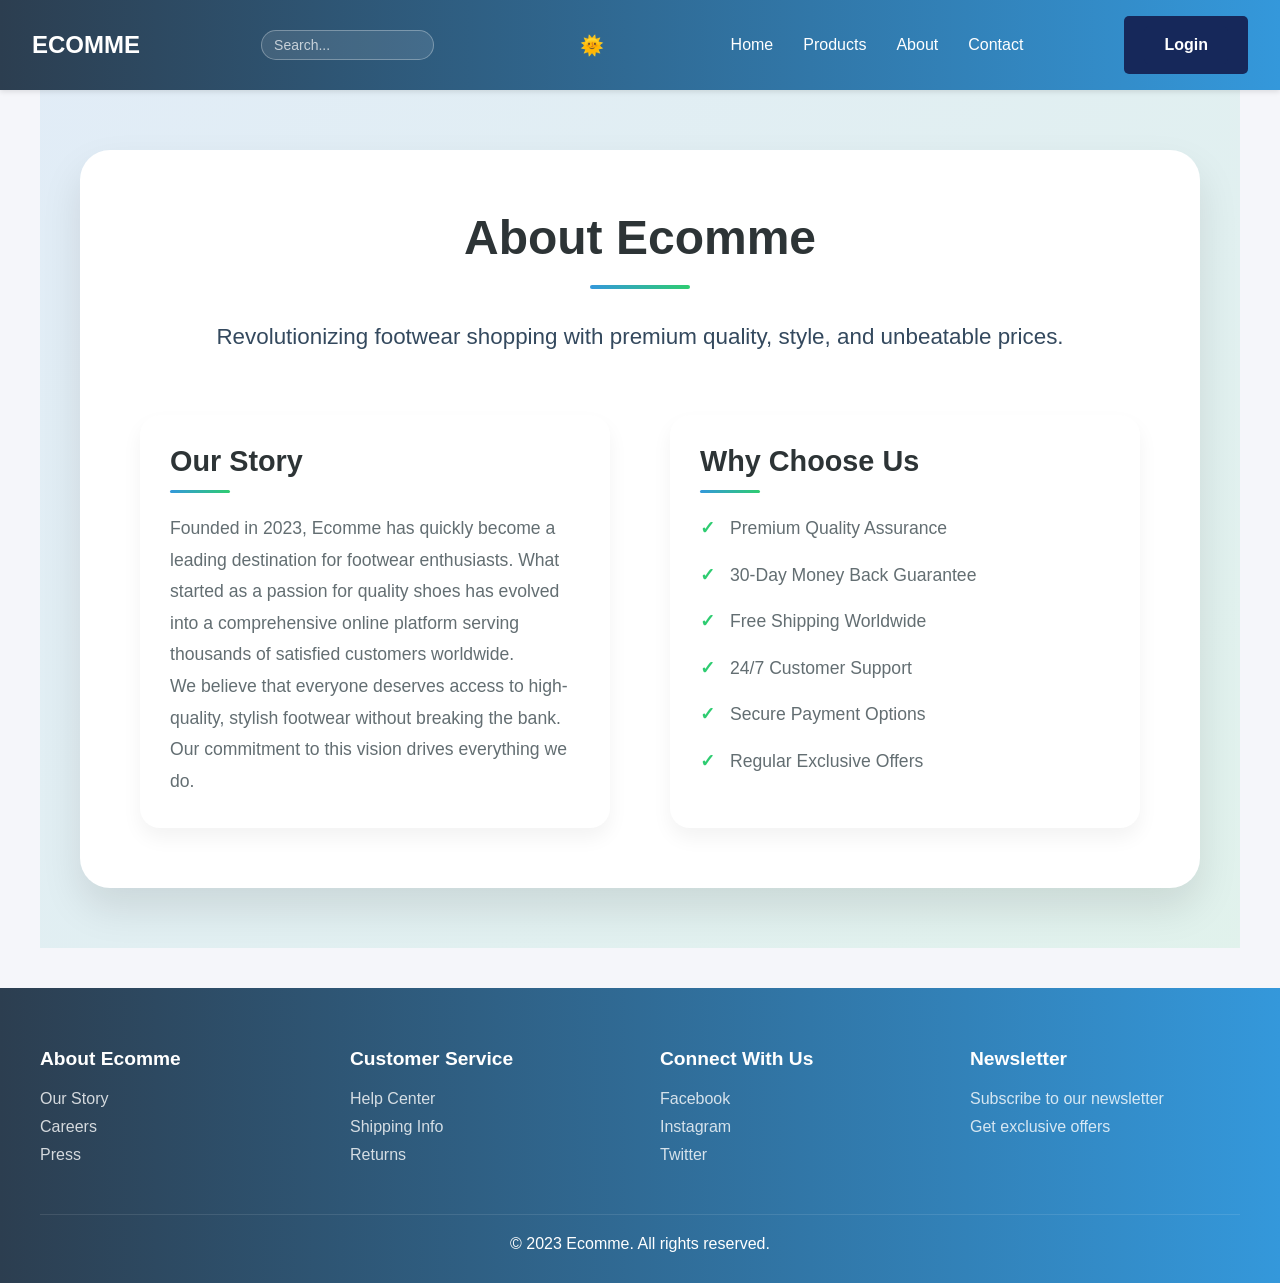
<file: about.html>
<!DOCTYPE html>
<html lang="en">
<head>
    <meta charset="UTF-8">
    <meta name="viewport" content="width=device-width, initial-scale=1.0">
    <title>About Us - Ecomme</title>
    <link rel="stylesheet" href="./style.css">
    <link rel="stylesheet" href="./components/header-footer.css">
</head>
<body>
    
    <div id="header"></div>

    <div class="about-page">
        <div class="about-content">
            <h1>About Ecomme</h1>
            <p class="mission">Revolutionizing footwear shopping with premium quality, style, and unbeatable prices.</p>
            <div class="about-sections">
                <div class="about-section">
                    <h2>Our Story</h2>
                    <p>Founded in 2023, Ecomme has quickly become a leading destination for footwear enthusiasts. What started as a passion for quality shoes has evolved into a comprehensive online platform serving thousands of satisfied customers worldwide.</p>
                    <p>We believe that everyone deserves access to high-quality, stylish footwear without breaking the bank. Our commitment to this vision drives everything we do.</p>
                </div>
                <div class="about-section">
                    <h2>Why Choose Us</h2>
                    <ul>
                        <li>Premium Quality Assurance</li>
                        <li>30-Day Money Back Guarantee</li>
                        <li>Free Shipping Worldwide</li>
                        <li>24/7 Customer Support</li>
                        <li>Secure Payment Options</li>
                        <li>Regular Exclusive Offers</li>
                    </ul>
                </div>
            </div>
        </div>
    </div>

    <div id="footer"></div>

    <script src="./components/header.js"></script>
    <script src="./js/cart.js"></script>
    <script>
        document.addEventListener('DOMContentLoaded', () => {
            if (window.CartManager) {
                CartManager.initialize();
            }
        });
    </script>
</body>
</html>
</file>
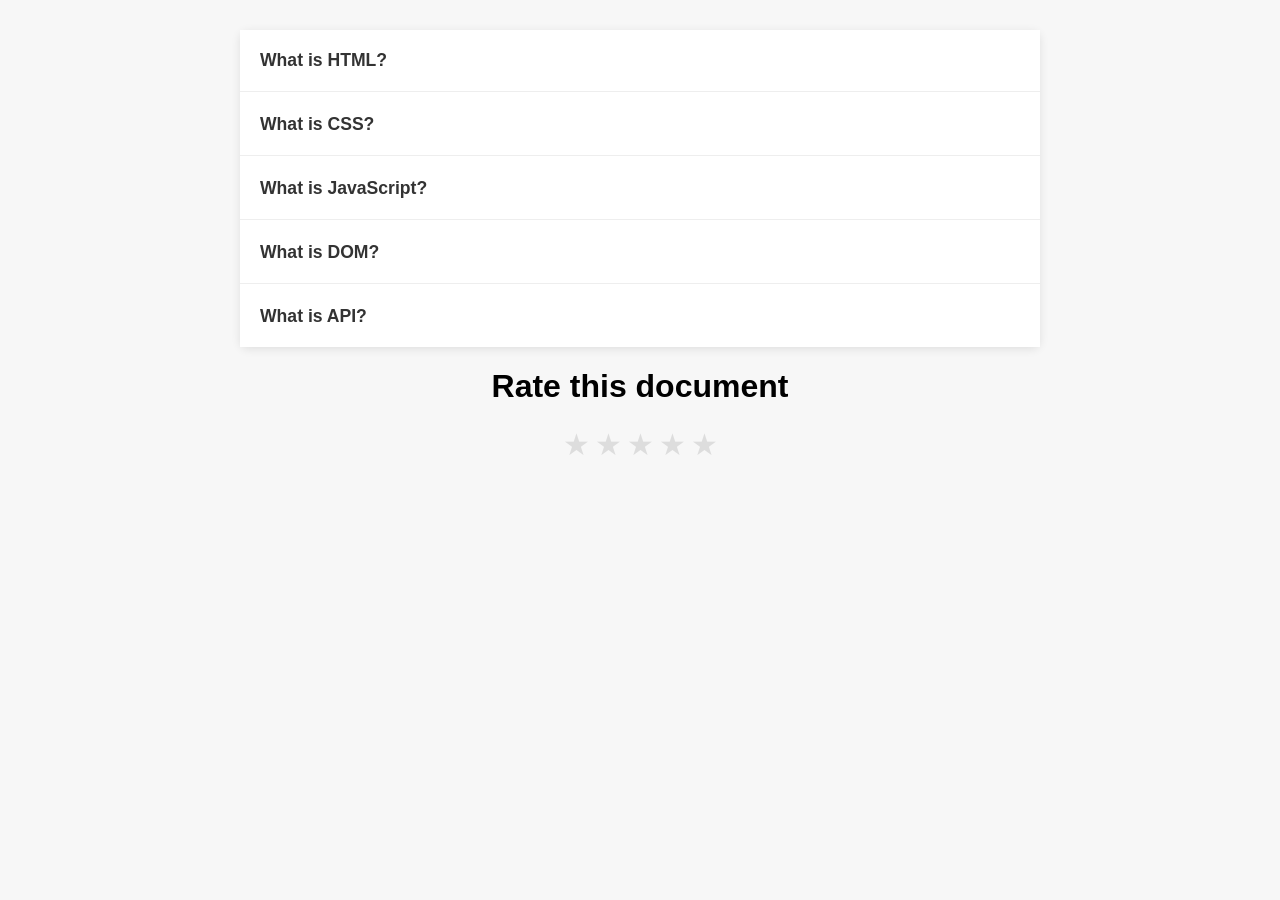
<file: accordian.html>
<!DOCTYPE html>
<html lang="en">
<head>
    <meta charset="UTF-8">
    <meta name="viewport" content="width=device-width, initial-scale=1.0">
    <title>Accordian</title>
    <style>
        body {
            font-family: 'Segoe UI', Tahoma, Geneva, Verdana, sans-serif;
            max-width: 800px;
            margin: 30px auto;
            padding: 0 20px;
            background-color: #f7f7f7;
        }

        ul {
            list-style: none;
            padding: 0;
            box-shadow: 0 2px 10px rgba(0, 0, 0, 0.1);
            border-radius: 8px;
            background: white;
        }

        li {
            margin-bottom: 2px;
            border-bottom: 1px solid #eee;
            transition: all 0.3s ease;
        }

        li:last-child {
            border-bottom: none;
        }

        h2 {
            margin: 0;
            padding: 20px;
            background-color: white;
            cursor: pointer;
            transition: all 0.3s ease;
            font-size: 1.1rem;
            color: #333;
            display: flex;
            align-items: center;
        }

        h2:hover {
            background-color: #f0f0f0;
            color: #2196F3;
        }

        /* h2::before {
            content: '+';
            margin-right: 10px;
            font-size: 1.2em;
            color: #2196F3;
        } */

        li:has(p[style*="inline"]) h2::before {
            content: '−';
        }

        p {
            display: none;
            padding: 20px;
            margin: 0;
            background-color: #f8f9fa;
            color: #555;
            line-height: 1.6;
            border-top: 1px solid #eee;
            transition: all 0.3s ease;
        }

        .rating {
            margin: 20px 0;
            text-align: center;
        }

        .stars {
            display: inline-flex;
            flex-direction: row-reverse;
            gap: 5px;
        }

        .star {
            font-size: 30px;
            cursor: pointer;
            color: #ddd;
        }

        .star:hover,
        .star:hover ~ .star {
            color: #ffd700;
        }

        .star.active {
            color: #ffd700;
        }
    </style>
</head>
<body>
    <div>
        <ul>
            <li class="item item1">
                <h2>What is HTML?</h2>
                <p>HTML (HyperText Markup Language) is the standard markup language for creating web pages. It describes the structure of web pages using markup, defining elements like headings, paragraphs, images, links, and other content that makes up a webpage's structure.</p>
            </li>
            <li class="item item2">
                <h2>What is CSS?</h2>
                <p>CSS (Cascading Style Sheets) is a style sheet language used for describing the presentation of a document written in HTML. It handles the visual layout, colors, fonts, spacing, and overall appearance of web pages, making them visually appealing and responsive.</p>
            </li>
            <li class="item item3">
                <h2>What is JavaScript?</h2>
                <p>JavaScript is a high-level, interpreted programming language that enables interactive web pages. It allows you to implement complex features on web pages like dynamic content updates, interactive maps, animated graphics, and much more. It's a core technology of the World Wide Web.</p>
            </li>
            <li class="item item4">
                <h2>What is DOM?</h2>
                <p>The DOM (Document Object Model) is a programming interface for HTML documents. It represents the page as a tree-like hierarchy of objects that can be modified with JavaScript. It allows programs to change the document structure, style, and content dynamically.</p>
            </li>
            <li class="item item5">
                <h2>What is API?</h2>
                <p>API (Application Programming Interface) is a set of rules and protocols that allows different software applications to communicate with each other. In web development, APIs enable the integration of various services, data exchange between client and server, and access to external functionality.


                </p>
            </li> 
        </ul>
    </div>

    <div class="rating">
        <h1>Rate this document</h1>
        <div class="stars">
            <span class="star" data-rating="5">★</span>
            <span class="star" data-rating="4">★</span>
            <span class="star" data-rating="3">★</span>
            <span class="star" data-rating="2">★</span>
            <span class="star" data-rating="1">★</span>
        </div>
    </div>

    <script>
        const listItems = document.querySelectorAll('li');
        let activeClass;
        
        listItems.forEach(item => {
            item.addEventListener('click', function() {
                let pactive;
                if (activeClass !== undefined) {
                    pactive = document.getElementsByClassName(activeClass)[0].getElementsByTagName('p')[0];
                    pactive.style.display = 'none';
                }
                
                activeClass = this.className.split(' ')[1];
                const pTag = document.getElementsByClassName(activeClass)[0].getElementsByTagName('p')[0];
                const hTag = document.getElementsByClassName(activeClass)[0].getElementsByTagName('h2')[0];

    
                if (pactive !== pTag) {
                    pTag.style.display = 'block';    
                }else{
                    activeClass = undefined
                }
            });
        });

        // Add star rating functionality
        const stars = document.querySelectorAll('.star');
        
        // Load saved rating on page load
        const savedRating = localStorage.getItem('documentRating');
        if (savedRating) {
            stars.forEach(s => {
                if (s.getAttribute('data-rating') <= savedRating) {
                    s.classList.add('active');
                }
            });
        }

        stars.forEach(star => {
            star.addEventListener('click', function() {
                const rating = this.getAttribute('data-rating');
                // Save to localStorage
                localStorage.setItem('documentRating', rating);
                
                stars.forEach(s => {
                    s.classList.remove('active');
                    if (s.getAttribute('data-rating') <= rating) {
                        s.classList.add('active');
                    }
                });
            });
        });
    </script>
</body>
</html>
</file>
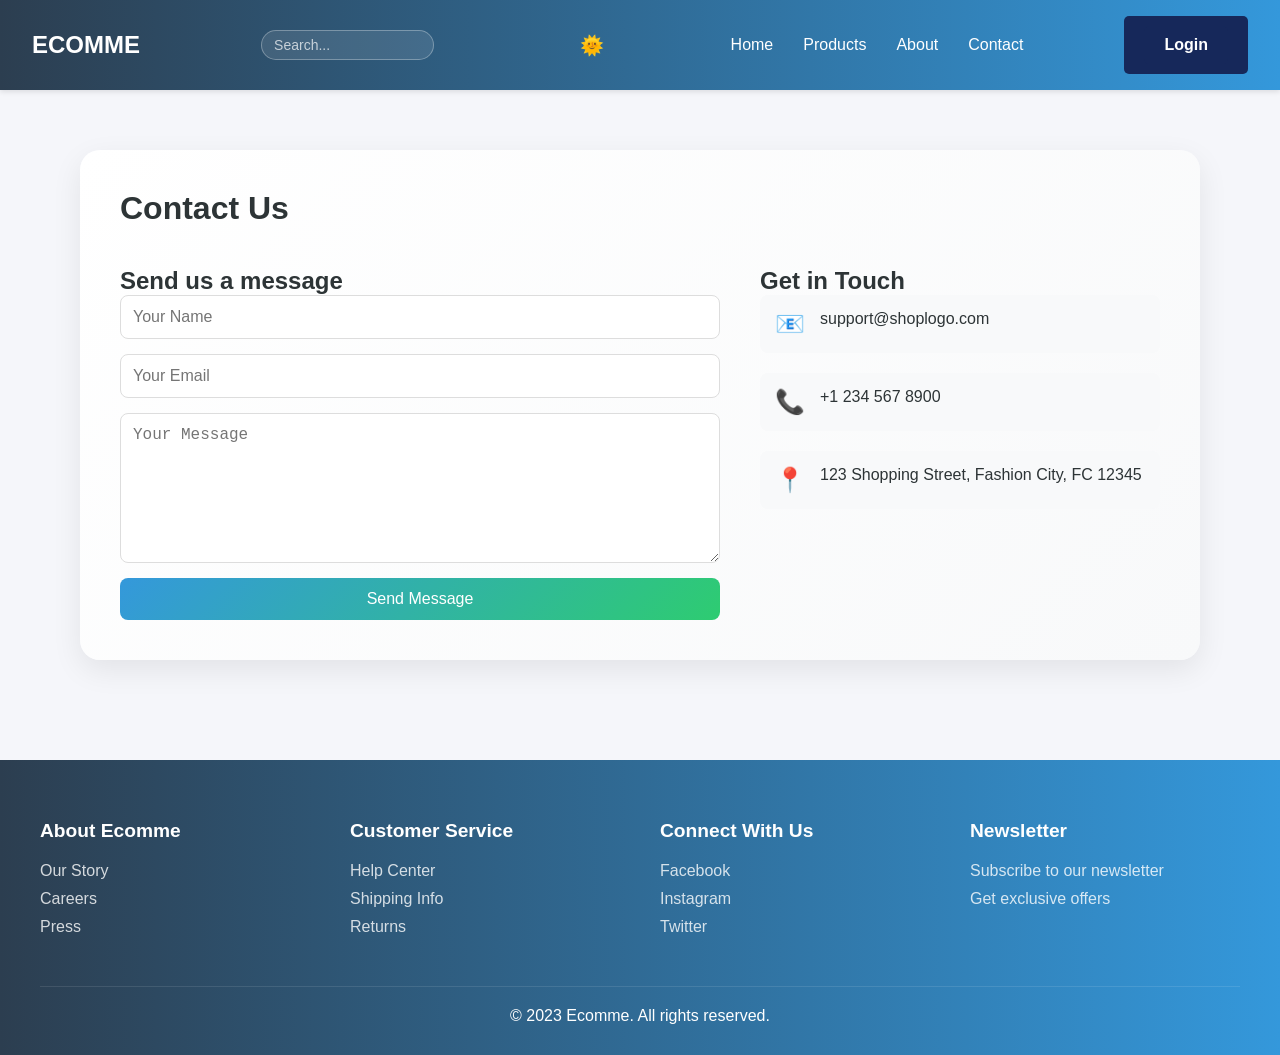
<file: contact.html>
<!DOCTYPE html>
<html lang="en">
<head>
    <meta charset="UTF-8">
    <meta name="viewport" content="width=device-width, initial-scale=1.0">
    <title>Contact Us - Ecomme</title>
    <link rel="stylesheet" href="./style.css">
    <link rel="stylesheet" href="./components/header-footer.css">
</head>
<body>

    <div id="header"></div>

    <div class="contact-page">
        <div class="contact-content">
            <h1>Contact Us</h1>
            <div class="contact-sections">
                <div class="contact-form">
                    <h2>Send us a message</h2>
                    <form id="contactForm">
                        <input type="text" placeholder="Your Name" required>
                        <input type="email" placeholder="Your Email" required>
                        <textarea placeholder="Your Message" required></textarea>
                        <button type="submit">Send Message</button>
                    </form>
                </div>
                <div class="contact-info">
                    <h2>Get in Touch</h2>
                    <div class="info-item">
                        <span>📧</span>
                        <p>support@shoplogo.com</p>
                    </div>
                    <div class="info-item">
                        <span>📞</span>
                        <p>+1 234 567 8900</p>
                    </div>
                    <div class="info-item">
                        <span>📍</span>
                        <p>123 Shopping Street, Fashion City, FC 12345</p>
                    </div>
                </div>
            </div>
        </div>
    </div>

    <div id="footer"></div>

    <script src="./js/cart.js"></script>
    <script src="./contact.js"></script>
    <script src="./components/header.js"></script>

</body>
</html>
</file>
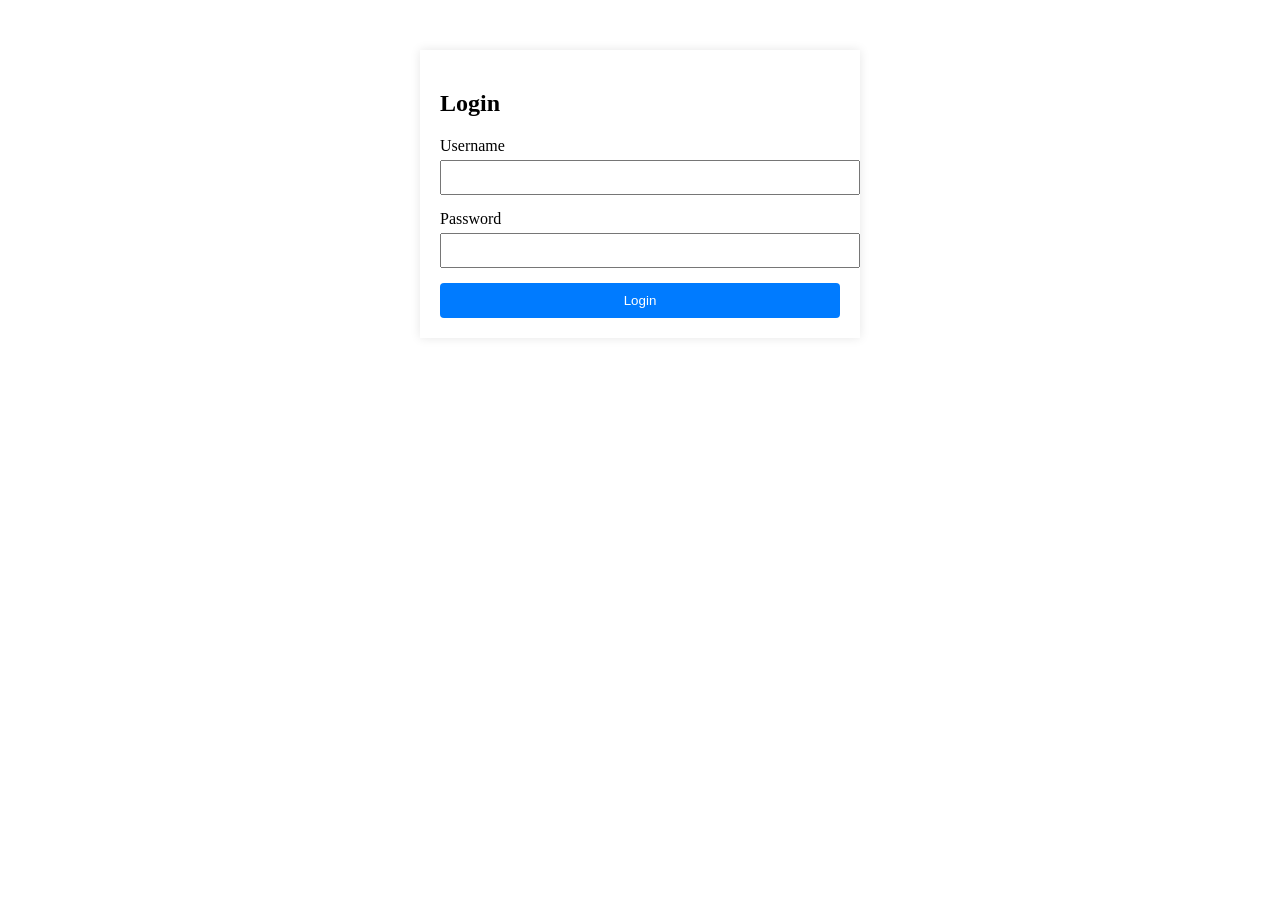
<file: login.html>
<!DOCTYPE html>
<html lang="en">
<head>
    <meta charset="UTF-8">
    <title>Login - ECOMME</title>
    <style>
        .login-form {
            max-width: 400px;
            margin: 50px auto;
            padding: 20px;
            box-shadow: 0 0 10px rgba(0,0,0,0.1);
        }
        .form-group {
            margin-bottom: 15px;
        }
        input {
            width: 100%;
            padding: 8px;
            margin-top: 5px;
        }
        button {
            width: 100%;
            padding: 10px;
            background-color: #007bff;
            color: white;
            border: none;
            border-radius: 4px;
            cursor: pointer;
        }
    </style>
</head>
<body>
    <div class="login-form">
        <h2>Login</h2>
        <form id="loginForm">
            <div class="form-group">
                <label for="username">Username</label>
                <input type="text" id="username" required>
            </div>
            <div class="form-group">
                <label for="password">Password</label>
                <input type="password" id="password" required>
            </div>
            <button type="submit">Login</button>
        </form>
    </div>
    <script src="./js/auth.js"></script>
    <script>
        document.getElementById('loginForm').addEventListener('submit', async (e) => {
            e.preventDefault();
            const username = document.getElementById('username').value;
            const password = document.getElementById('password').value;
            
            const success = await login(username, password);
            if (success) {
                window.location.href = './';
            } else {
                alert('Login failed. Please check your credentials.');
            }
        });
    </script>
</body>
</html>
</file>
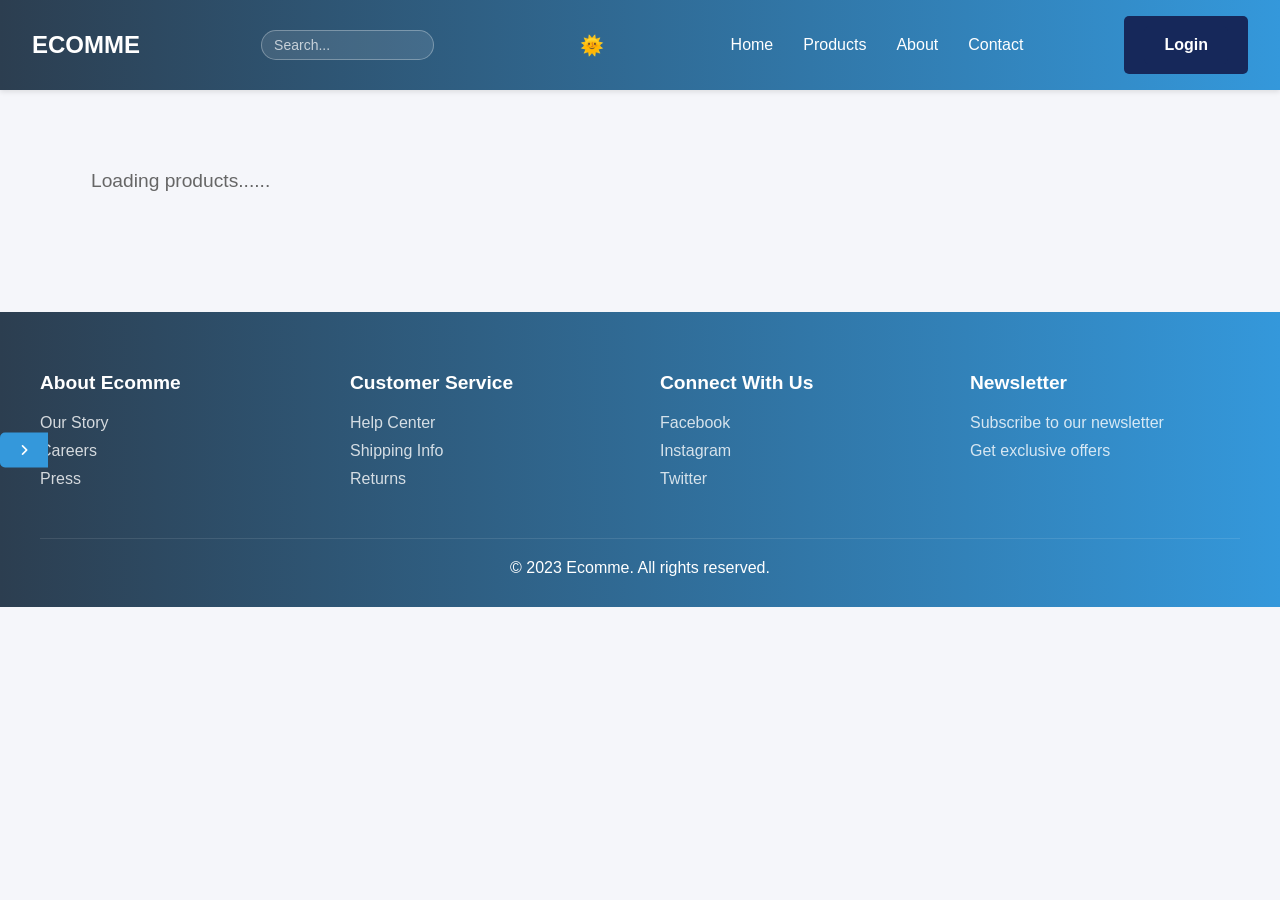
<file: products.html>
<!DOCTYPE html>
<html lang="en">
<head>
    <meta charset="UTF-8">
    <meta name="viewport" content="width=device-width, initial-scale=1.0">
    <title>Products</title>
    <link rel="stylesheet" href="./style.css">
    <link rel="stylesheet" href="./components/header-footer.css">
    <link rel="stylesheet" href="./product-page.css">
    <link rel="stylesheet" href="https://cdnjs.cloudflare.com/ajax/libs/font-awesome/6.5.1/css/all.min.css" integrity="sha512-DTOQO9RWCH3ppGqcWaEA1BIZOC6xxalwEsw9c2QQeAIftl+Vegovlnee1c9QX4TctnWMn13TZye+giMm8e2LwA==" crossorigin="anonymous" referrerpolicy="no-referrer" />
</head>
<body>
        <div id="header"></div>

    <div class="products-page">
            <button id="filterToggle" class="filter-toggle">
                <span><i class="fa-solid fa-angle-right"></i></span>
            </button>
            <div class="filter-sidebar" id="filterSidebar">
                <div class="filter-group">
                    <h3>Filter by Brand</h3>
                    <div class="filter-options" id="brandFilters"></div>
                </div>
                <div class="filter-group">
                    <h3>Price Range</h3>
                    <div class="price-inputs">
                        <input type="number" id="minPrice" placeholder="Min" min="0" max="1000">
                        <input type="number" id="maxPrice" placeholder="Max" min="0" max="1000">
                    </div>
                    <div class="price-slider-container">
                        <div class="price-values">
                          <span id="minPriceValue">$0</span> - <span id="maxPriceValue">$1000</span>
                        </div>
                        <div class="slider">
                          <input type="range" id="minPriceSlider" min="0" max="1000" value="0">
                          <input type="range" id="maxPriceSlider" min="0" max="1000" value="1000">
                        </div>
                      </div>                      
                </div>
                <button id="resetFilters" class="reset-filters">Reset Filters</button>
            </div>
        <div class="products-grid" id="productsContainer">
            <div class="loading">Loading products...</div>
        </div>
    </div>
    


        <div id="footer"></div>


    <script src="./js/cart.js"></script>
    <script src="./js/productData.js"></script>
    <script src="./products.js"></script>
    <script src="./components/header.js"></script>
</body>
</html>
</file>
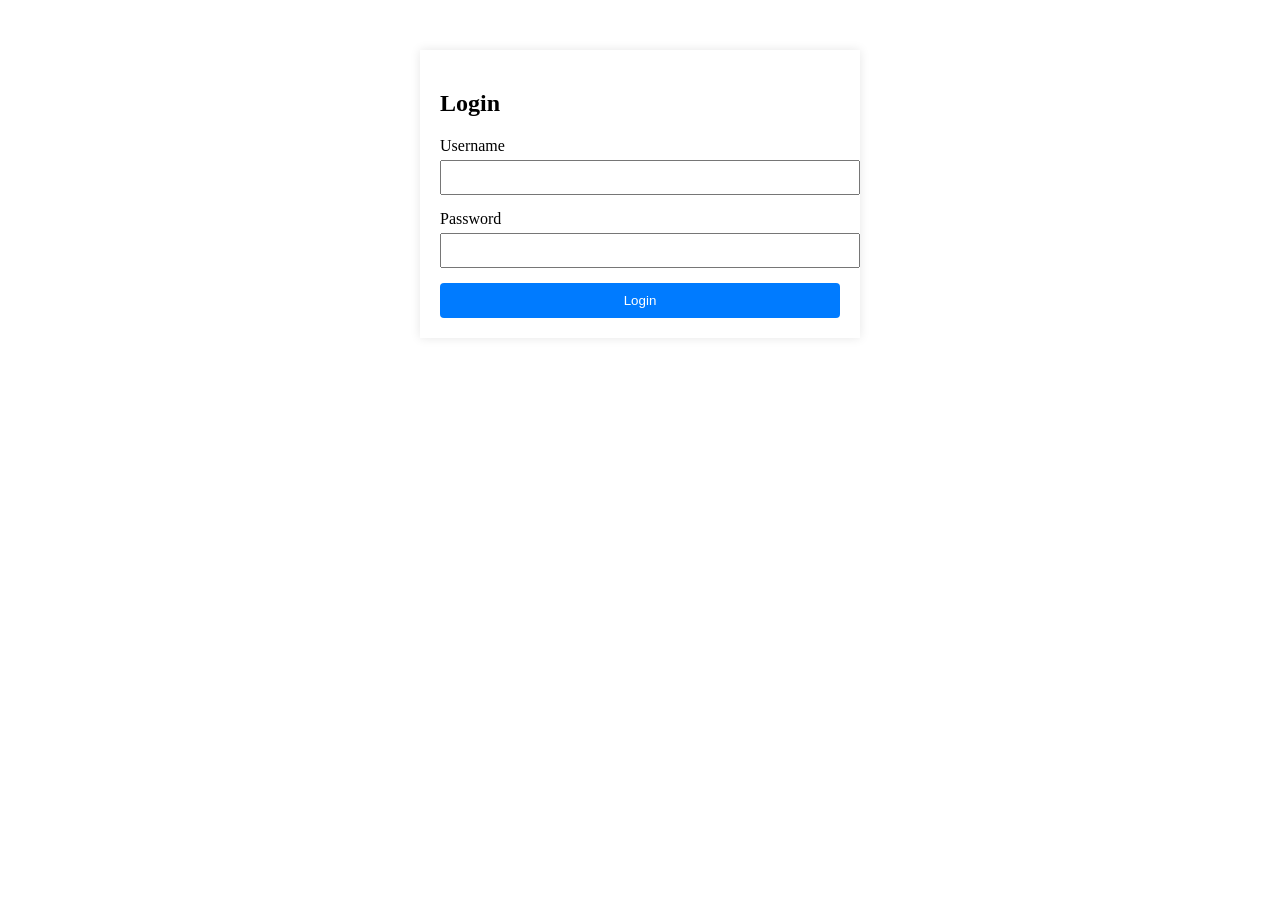
<file: profile.html>
<!DOCTYPE html>
<html lang="en">
<head>
    <meta charset="UTF-8">
    <meta name="viewport" content="width=device-width, initial-scale=1.0">
    <title>My Profile - Ecomme</title>
    <link rel="stylesheet" href="./style.css">
    <link rel="stylesheet" href="./components/header-footer.css">
</head>
<body>
    <div id="header"></div>

    <div class="profile-page">
        <div class="profile-container">
            <div class="profile-header">
                <h1>My Profile</h1>
            </div>
            <div class="profile-content" id="profileContent">
                <div class="loading">Loading profile information...</div>
            </div>
        </div>
    </div>

    <div id="footer"></div>

    <script src="./components/header.js"></script>
    <script src="./js/auth.js"></script>
    <script src="./js/profile.js"></script>
    
</body>
</html>
</file>
<file: style.css>
/* Theme Variables */
:root[data-theme="light"] {
    --bg-primary: #f5f6fa;
    --bg-secondary: #ffffff;
    --text-primary: #2d3436;
    --text-secondary: #636e72;
    --card-shadow: 0 10px 30px rgba(0, 0, 0, 0.08);
    --border-color: #eee;
    --hover-color: rgba(128, 128, 128, 0.1);
    --contact-bg: linear-gradient(135deg, #fff, #f8f9fa);
    --contact-input-bg: #ffffff;
    --contact-input-border: #ddd;
    --order-card-bg: #ffffff;
    --order-item-bg: #f8f9fa;
    --empty-order-bg: #ffffff;
    --order-text: #666;
    --filter-bg: #ffffff;
    --filter-border: #eee;
    --filter-shadow: 0 2px 10px rgba(0,0,0,0.05);
    --filter-hover: #f5f6fa;
    --filter-active: #e3f2fd;
    --filter-checkbox: #3498db;
}

:root[data-theme="dark"] {
    --bg-primary: #1a1a1a;
    --bg-secondary: #2d2d2d;
    --text-primary: #ffffff;
    --text-secondary: #b3b3b3;
    --card-shadow: 0 10px 30px rgba(0, 0, 0, 0.2);
    --border-color: #404040;
    --hover-color: rgba(255, 255, 255, 0.1);
    --contact-bg: linear-gradient(135deg, #2d2d2d, #1a1a1a);
    --contact-input-bg: #2d2d2d;
    --contact-input-border: #404040;
    --order-card-bg: #2d2d2d;
    --order-item-bg: #1a1a1a;
    --empty-order-bg: #2d2d2d;
    --order-text: #b3b3b3;
    --filter-bg: #2d2d2d;
    --filter-border: #404040;
    --filter-shadow: 0 2px 10px rgba(0,0,0,0.2);
    --filter-hover: #363636;
    --filter-active: #1e272e;
    --filter-checkbox: #3498db;
}

* {
    margin: 0;
    padding: 0;
    box-sizing: border-box;
    text-decoration: none;
}

body {
    background-color: var(--bg-primary);
    color: var(--text-primary);
    font-family: 'Segoe UI', Tahoma, Geneva, Verdana, sans-serif;
    min-height: 100vh;
    
    flex-direction: column;
}

.container {
    /* max-width: 1400px; */
    margin: 60px auto;
    padding: 0 40px;
}

.products-grid {
    display: grid;
    grid-template-columns: repeat(auto-fit, minmax(300px, 1fr));
    gap: 25px;
    width: 100%;
    margin-top: 40px;
    padding: 0 20px;
    margin-left: auto;
    margin-right: auto;
}

.card {
    width: 100%;
    max-width: 100%;
    margin: 0;
    background: var(--bg-secondary);
    border-radius: 20px;
    box-shadow: var(--card-shadow);
    /* overflow: hidden; */
    transition: transform 0.3s ease, box-shadow 0.3s ease;
    border: none;
}

.card:hover {
    transform: translateY(-10px);
    box-shadow: 0 15px 30px rgba(0, 0, 0, 0.2);
}

.product-img {
    position: relative;
    height: 260px;
    /* overflow: hidden; */
    background: var(--bg-primary);
}

.product-img img {
    width: 100%;
    height: 100%;
    object-fit: cover;
    transition: transform 0.5s ease;
}

.card:hover .product-img img {
    transform: scale(1.1);
}

.discount-tag {
    position: absolute;
    top: 15px;
    left: 15px;
    background: #ff4757;
    color: white;
    padding: 6px 12px;
    border-radius: 25px;
    font-weight: 600;
    font-size: 0.9rem;
}

.wishlist {
    position: absolute;
    top: 15px;
    right: 15px;
    cursor: pointer;
    transition: transform 0.3s;
}

.wishlist:hover {
    transform: scale(1.2);
}

.product-info {
    padding: 25px;
}

.brand {
    color: #3498db;
    font-weight: 600;
    font-size: 0.9rem;
    margin-bottom: 8px;
}

.product-name {
    font-size: 1.4rem;
    color: var(--text-primary);
    margin-bottom: 12px;
    font-weight: 600;
}

.product-rating {
    margin-bottom: 15px;
    display: flex;
    align-items: center;
}

.star {
    color: #ffd700;
    font-size: 1.1rem;
}

.star-empty {
    color: #dfe6e9;
}

.rating-count {
    margin-left: 8px;
    color: #636e72;
    font-size: 0.9rem;
}

.product-description {
    color: var(--text-secondary);
    font-size: 0.95rem;
    line-height: 1.5;
    margin-bottom: 20px;
}

.price-section {
    margin-bottom: 20px;
    display: flex;
    align-items: center;
    gap: 12px;
}

.current-price {
    font-size: 1.6rem;
    font-weight: bold;
    color: var(--text-primary);
}

.original-price {
    color: #636e72;
    text-decoration: line-through;
    font-size: 1.1rem;
}

.button-group {
    display: flex;
    gap: 10px;
}

.add-to-cart, .rate-product {
    padding: 12px;
    border: none;
    border-radius: 10px;
    font-size: 1rem;
    font-weight: 600;
    cursor: pointer;
    transition: all 0.3s ease;
}

.add-to-cart {
    width: 60%;
    background: #3498db;
    color: white;
}

.rate-product {
    width: 40%;
    background: #f5f6fa;
    color: #2d3436;
    border: 2px solid #3498db;
}

.add-to-cart:hover {
    background: #2980b9;
}

.rate-product:hover {
    background: #3498db;
    color: white;
}

/* Responsive Design */
@media (max-width: 768px) {
   
    .products-grid {
        grid-template-columns: repeat(auto-fit, minmax(250px, 1fr));
        gap: 20px;
    }

    .card {
        width: 100%;
        max-width: 340px;
    }

    .button-group {
        flex-direction: column;
    }

    .add-to-cart, .rate-product {
        width: 100%;
    }

    .search-bar {
        flex: 1;
        max-width: 100%;
        margin: 10px 0;
        order: 3;
    }

    .cart-modal {
        width: 100%;
    }
}


/* Remove cart modal styles and add new cart page styles */
.cart-page {
    padding: 40px;
    max-width: 1200px;
    margin: 0 auto;
}

.cart-page h1 {
    color: #2c3e50;
    margin-bottom: 30px;
    text-align: center;
    font-size: 2.5rem;
}

.cart-container {
    display: grid;
    grid-template-columns: 2fr 1fr;
    gap: 30px;
    background: var(--bg-secondary);
    padding: 30px;
    border-radius: 20px;
    box-shadow: 0 10px 30px rgba(0, 0, 0, 0.08);
}

.cart-items {
    padding-right: 30px;
    border-right: 1px solid var(--border-color);
}

.cart-item {
    display: grid;
    grid-template-columns: auto 1fr auto;
    gap: 20px;
    align-items: center;
    padding: 20px;
    margin-bottom: 15px;
    background: var(--bg-primary);
    border-radius: 12px;
    transition: transform 0.3s ease;
}

.cart-item:hover {
    transform: translateY(-5px);
    box-shadow: 0 5px 15px rgba(0,0,0,0.1);
}

.cart-item img {
    width: 100px;
    height: 100px;
    object-fit: cover;
    border-radius: 8px;
}

.cart-item-details h3 {
    margin: 0 0 10px;
    font-size: 1.1rem;
    color: #2c3e50;
}

.cart-item-quantity {
    display: flex;
    align-items: center;
    gap: 10px;
    margin-top: 10px;
}

.quantity-btn {
    background: #3498db;
    color: white;
    border: none;
    width: 30px;
    height: 30px;
    border-radius: 50%;
    cursor: pointer;
    font-size: 1.2rem;
    transition: background 0.3s;
}

quantity-btn:hover {
    background: #2980b9;
}

.cart-summary {
    padding: 20px;
    background: #f8f9fa;
    border-radius: 15px;
    height: fit-content;
}

.summary-item {
    display: flex;
    justify-content: space-between;
    margin-bottom: 15px;
    color: var(--text-secondary);
}

.summary-total {
    display: flex;
    justify-content: space-between;
    margin: 20px 0;
    padding-top: 20px;
    border-top: 2px solid var(--border-color);
    font-weight: bold;
    font-size: 1.2rem;
    color: var(--text-primary);
}

.checkout-btn {
    width: 100%;
    padding: 15px;
    background: #2ecc71;
    color: white;
    border: none;
    border-radius: 10px;
    font-size: 1.1rem;
    font-weight: 600;
    cursor: pointer;
    transition: background 0.3s;
}

.checkout-btn:hover {
    background: #27ae60;
}

.continue-shopping {
    display: block;
    text-align: center;
    margin-top: 15px;
    color: #3498db;
    text-decoration: none;
}

@media (max-width: 768px) {
    .cart-container {
        grid-template-columns: 1fr;
    }

    .cart-items {
        padding-right: 0;
        border-right: none;
        border-bottom: 1px solid #eee;
        padding-bottom: 30px;
    }
}

/* About Page Styles */
.about-page {
    padding: 60px 40px;
    max-width: 1200px;
    margin: 0 auto;
    background: linear-gradient(135deg, rgba(52, 152, 219, 0.1), rgba(46, 204, 113, 0.1));
    flex: 1;
}

.about-content {
    background: var(--bg-secondary);
    padding: 60px;
    border-radius: 30px;
    box-shadow: 0 20px 40px rgba(0, 0, 0, 0.1);
}

.about-content h1 {
    font-size: 3rem;
    color: var(--text-primary);
    margin-bottom: 30px;
    text-align: center;
    position: relative;
}

.about-content h1:after {
    content: '';
    display: block;
    width: 100px;
    height: 4px;
    background: linear-gradient(to right, #3498db, #2ecc71);
    margin: 20px auto;
    border-radius: 2px;
}

.mission {
    text-align: center;
    font-size: 1.4rem;
    color: #34495e;
    margin: 30px 0;
    line-height: 1.6;
    padding: 0 20px;
}

.about-sections {
    display: grid;
    grid-template-columns: 1fr 1fr;
    gap: 60px;
    margin-top: 60px;
}

.about-section {
    padding: 30px;
    border-radius: 20px;
    background: var(--bg-secondary);
    box-shadow: 0 10px 20px rgba(0, 0, 0, 0.05);
    transition: transform 0.3s ease;
}

.about-section:hover {
    transform: translateY(-10px);
}

.about-section h2 {
    color: var(--text-primary);
    margin-bottom: 20px;
    font-size: 1.8rem;
    position: relative;
    padding-bottom: 15px;
}

.about-section h2:after {
    content: '';
    position: absolute;
    bottom: 0;
    left: 0;
    width: 60px;
    height: 3px;
    background: linear-gradient(to right, #3498db, #2ecc71);
    border-radius: 2px;
}

.about-section p, .about-section ul {
    color: var(--text-secondary);
    line-height: 1.8;
    font-size: 1.1rem;
}

.about-section ul {
    list-style: none;
    padding: 0;
}

.about-section ul li {
    margin-bottom: 15px;
    padding-left: 30px;
    position: relative;
}

.about-section ul li:before {
    content: '✓';
    position: absolute;
    left: 0;
    color: #2ecc71;
    font-weight: bold;
}

@media (max-width: 768px) {
    .about-sections {
        grid-template-columns: 1fr;
        gap: 30px;
    }

    .about-content {
        padding: 30px;
    }

    .about-content h1 {
        font-size: 2.5rem;
    }

    .mission {
        font-size: 1.2rem;
    }
}

/* Contact Page Styles */
.contact-page {
    padding: 60px 40px;
    max-width: 1200px;
    margin: 0 auto;
    flex: 1;
}

.contact-content {
    background: var(--contact-bg);
    padding: 40px;
    border-radius: 20px;
    box-shadow: 0 10px 30px rgba(0, 0, 0, 0.08);
}

.contact-sections {
    display: grid;
    grid-template-columns: 3fr 2fr;
    gap: 40px;
    margin-top: 40px;
}

.contact-form form {
    display: flex;
    flex-direction: column;
    gap: 15px;
}

.contact-form input,
.contact-form textarea {
    background: var(--contact-input-bg);
    color: var(--text-primary);
    border: 1px solid var(--contact-input-border);
    padding: 12px;
    border-radius: 8px;
    font-size: 1rem;
}

.contact-form textarea {
    height: 150px;
    resize: vertical;
}

.contact-form button {
    background: linear-gradient(135deg, #3498db, #2ecc71);
    color: white;
    padding: 12px;
    border: none;
    border-radius: 8px;
    font-size: 1rem;
    cursor: pointer;
    transition: background 0.3s;
}

.contact-form button:hover {
    background: #2980b9;
}

.info-item {
    display: flex;
    gap: 15px;
    margin-bottom: 20px;
}

.info-item span {
    font-size: 1.5rem;
}

/* Responsive Styles */
@media (max-width: 768px) {
    .products-page {
        grid-template-columns: 1fr;
    }
    
    .about-sections,
    .contact-sections {
        grid-template-columns: 1fr;
    }
}

/* Hero Section */
.hero-section {
    background: linear-gradient(135deg, #3498db, #2ecc71);
    color: white;
    padding: 100px 40px;
    text-align: center;
    margin-bottom: 60px;
}

.hero-content h1 {
    font-size: 3.5rem;
    margin-bottom: 20px;
    text-shadow: 2px 2px 4px rgba(0,0,0,0.2);
}

.hero-content p {
    font-size: 1.2rem;
    margin-bottom: 30px;
}

.cta-button {
    display: inline-block;
    padding: 15px 40px;
    background: white;
    color: #3498db;
    text-decoration: none;
    border-radius: 30px;
    font-weight: bold;
    transition: transform 0.3s;
}

.cta-button:hover {
    transform: scale(1.05);
}

/* Featured Categories */
.featured-categories {
    padding: 40px;
    text-align: center;
}

.featured-categories h2 {
    font-size: 2.5rem;
    color: #2c3e50;
    margin-bottom: 40px;
}

.category-grid {
    display: grid;
    grid-template-columns: repeat(auto-fit, minmax(250px, 1fr));
    gap: 30px;
    margin-bottom: 60px;
}

.category-card {
    background: white;
    border-radius: 15px;
    overflow: hidden;
    box-shadow: 0 10px 20px rgba(0,0,0,0.1);
    transition: transform 0.3s;
}

.category-card:hover {
    transform: translateY(-10px);
}

.category-card img {
    width: 100%;
    height: 200px;
    object-fit: cover;
}

.category-card h3 {
    padding: 20px;
    font-size: 1.5rem;
    color: #2c3e50;
}

/* Responsive Enhancement */
@media (max-width: 768px) {
    .hero-content h1 {
        font-size: 2.5rem;
    }
    
    .category-grid {
        
        grid-template-columns: 1fr;
    }
}


/* Rating Modal Styles */
.rating-modal {
    display: none;
    position: fixed;
    top: 0;
    left: 0;
    width: 100%;
    height: 100%;
    background: rgba(0, 0, 0, 0.5);
    z-index: 1001;
    justify-content: center;
    align-items: center;
}

.rating-content {
    background: var(--bg-secondary);
    padding: 30px;
    border-radius: 15px;
    width: 90%;
    max-width: 400px;
    text-align: center;
    color: var(--text-primary);
}

.product-to-rate {
    margin: 20px 0;
}

.product-to-rate img {
    width: 100px;
    height: 100px;
    object-fit: cover;
    border-radius: 10px;
    margin-bottom: 10px;
}

.rating-stars {
    font-size: 2rem;
    margin: 20px 0;
}

.rating-stars .star {
    cursor: pointer;
    color: #dfe6e9;
    transition: color 0.3s;
}

.rating-stars .star.active {
    color: #ffd700;
}

.rating-stars .star:hover,
.rating-stars .star:hover ~ .star {
    color: #ffd700;
}

#reviewText {
    width: 100%;
    height: 100px;
    padding: 10px;
    margin: 10px 0;
    border: 1px solid #ddd;
    border-radius: 8px;
    resize: none;
}

.rating-buttons {
    display: flex;
    gap: 10px;
    justify-content: center;
    margin-top: 20px;
}

.rating-buttons button {
    padding: 10px 20px;
    border: none;
    border-radius: 5px;
    cursor: pointer;
    font-weight: bold;
}

#submitRating {
    background: #3498db;
    color: white;
}

#closeRating {
    background: #f5f6fa;
    border: 1px solid #ddd;
}

.loading {
    text-align: center;
    padding: 40px;
    font-size: 1.2rem;
    color: #666;
}

.loading::after {
    content: "...";
    animation: dots 1.5s infinite;
}

@keyframes dots {
    0%, 20% { content: "." }
    40% { content: ".." }
    60% { content: "..." }
    80%, 100% { content: "" }
}

/* Authentication Styles */
.auth-container {
    display: flex;
    justify-content: center;
    align-items: center;
    min-height: calc(100vh - 70px);
    padding: 2rem;
}

.auth-form {
    background: var(--bg-secondary);
    padding: 30px;
    border-radius: 8px;
    box-shadow: 0 0 10px rgba(0, 0, 0, 0.1);
    width: 100%;
    max-width: 400px;
}

.form-group {
    margin-bottom: 15px;
}

.form-group input {
    width: 100%;
    padding: 10px;
    background: var(--bg-primary);
    color: var(--text-primary);
    border: 1px solid var(--border-color);
    border-radius: 4px;
    font-size: 16px;
}

.auth-form button {
    width: 100%;
    padding: 12px;
    background: #007bff;
    color: white;
    border: none;
    border-radius: 4px;
    cursor: pointer;
    font-size: 16px;
}

.auth-form button:hover {
    background: #0056b3;
}

.auth-form p {
    text-align: center;
    margin-top: 15px;
}

.auth-box h2 {
    text-align: center;
    color: #2c3e50;
    margin-bottom: 30px;
    font-size: 2rem;
}

.auth-button {
    width: 100%;
    padding: 12px;
    background: #3498db;
    color: white;
    border: none;
    border-radius: 8px;
    font-size: 1.1rem;
    font-weight: 600;
    cursor: pointer;
    transition: background 0.3s;
}

.auth-button:hover {
    background: #2980b9;
}

.auth-switch {
    text-align: center;
    margin-top: 20px;
    color: #666;
}

.auth-switch a {
    color: #3498db;
    text-decoration: none;
    font-weight: 600;
}

.auth-switch a:hover {
    text-decoration: underline;
}

.empty-cart {
    text-align: center;
    padding: 40px;
    color: #666;
    font-size: 1.2rem;
}

/* Profile Dropdown Styles */
.user-icon {
    position: relative;
    cursor: pointer;
    padding: 5px;
    color: white;
}

.profile-dropdown {
    display: none;
    position: absolute;
    top: 100%;
    right: 0;
    background: var(--bg-secondary);
    box-shadow: 0 2px 10px rgba(0,0,0,0.1);
    border-radius: 8px;
    min-width: 180px;
    z-index: 1000;
    margin-top: 10px;
}

.profile-dropdown.active {
    display: block;
}

.profile-dropdown a {
    display: block;
    padding: 12px 20px;
    color: var(--text-primary);
    text-decoration: none;
    transition: background 0.3s;
    font-size: 14px;
}

.profile-dropdown a:hover {
    background: var(--hover-color);
    color: #3498db;
}

.profile-dropdown a:first-child {
    border-radius: 8px 8px 0 0;
}

.profile-dropdown a:last-child {
    border-radius: 0 0 8px 8px;
    border-top: 1px solid #eee;
    color: #e74c3c;
}

/* Orders Page Styles */
.orders-page {
    padding: 40px;
    max-width: 1200px;
    margin: 0 auto;
}

.orders-container {
    margin-top: 30px;
}

.order-card {
    background: var(--order-card-bg);
    color: var(--text-primary);
    border-radius: 10px;
    padding: 20px;
    margin-bottom: 20px;
    box-shadow: 0 2px 10px rgba(0,0,0,0.1);
}

.order-header {
    display: flex;
    justify-content: space-between;
    padding-bottom: 15px;
    border-bottom: 1px solid #eee;
    margin-bottom: 15px;
}

.order-items {
    margin: 15px 0;
}

.order-item {
    background: var(--order-item-bg);
    border: 1px solid var(--border-color);
    display: flex;
    gap: 15px;
    margin-bottom: 10px;
    padding: 10px;
    border-radius: 8px;
}

.order-item img {
    width: 60px;
    height: 60px;
    object-fit: cover;
    border-radius: 6px;
}

.order-total {
    text-align: right;
    font-weight: bold;
    font-size: 1.1rem;
}

.empty-orders {
    background: var(--empty-order-bg);
    text-align: center;
    padding: 40px;
    border-radius: 10px;
    box-shadow: 0 2px 10px rgba(0,0,0,0.1);
}

.empty-orders p {
    color: var(--order-text);
    font-size: 1.2rem;
    margin-bottom: 20px;
}

.shop-now-btn {
    display: inline-block;
    padding: 10px 20px;
    background: #3498db;
    color: white;
    text-decoration: none;
    border-radius: 5px;
    transition: background 0.3s;
}

.shop-now-btn:hover {
    background: #2980b9;
}

.error-message {
    text-align: center;
    padding: 20px;
    background: #fee;
    color: #e74c3c;
    border-radius: 8px;
    margin: 20px 0;
}

.order-item-info {
    color: var(--text-secondary);
    display: flex;
    flex-direction: column;
    gap: 5px;
    margin-top: 5px;
}

.order-item-info p {
    margin: 0;
    font-size: 0.9rem;
}

.order-header {
    display: flex;
    justify-content: space-between;
    align-items: flex-start;
    padding-bottom: 15px;
    border-bottom: 1px solid #eee;
    margin-bottom: 15px;
}

.order-status {
    display: inline-block;
    padding: 4px 8px;
    background: #e8f5e9;
    color: #2e7d32;
    border-radius: 4px;
    font-size: 0.9rem;
    font-weight: 500;
}

.orders-page {
    max-width: 1200px;
    margin: 2rem auto;
    padding: 0 1rem;
}

.orders-title {
    color: #333;
    margin-bottom: 2rem;
}

.orders-container {
    display: flex;
    flex-direction: column;
    gap: 1.5rem;
}

.order-item {
    border: 1px solid #ddd;
    border-radius: 8px;
    padding: 1.5rem;
    background-color: #fff;
    box-shadow: 0 2px 4px rgba(0, 0, 0, 0.1);
}

.order-header {
    display: flex;
    justify-content: space-between;
    margin-bottom: 1rem;
    padding-bottom: 0.5rem;
    border-bottom: 1px solid #eee;
}

.order-products {
    display: flex;
    flex-direction: column;
    gap: 1rem;
}

.order-product {
    display: flex;
    gap: 1rem;
    align-items: center;
}

.order-product img {
    width: 80px;
    height: 80px;
    object-fit: cover;
    border-radius: 4px;
}

/* Profile Page Styles */
.profile-page {
    padding: 40px;
    max-width: 800px;
    margin: 0 auto;
}

.profile-container {
    background: white;
    border-radius: 15px;
    box-shadow: 0 2px 10px rgba(0,0,0,0.1);
    padding: 30px;
}

.profile-header {
    margin-bottom: 30px;
    padding-bottom: 20px;
    border-bottom: 1px solid #eee;
}

.profile-header h1 {
    color: #2c3e50;
    font-size: 2rem;
}

.profile-section {
    margin-bottom: 30px;
}

.profile-section h2 {
    color: #34495e;
    font-size: 1.4rem;
    margin-bottom: 15px;
}

.profile-info {
    display: grid;
    grid-template-columns: repeat(2, 1fr);
    gap: 20px;
}

.info-item {
    padding: 15px;
    background: #f8f9fa;
    border-radius: 8px;
}

.info-label {
    color: #7f8c8d;
    font-size: 0.9rem;
    margin-bottom: 5px;
}

.info-value {
    color: #2c3e50;
    font-size: 1.1rem;
    font-weight: 500;
}

.edit-profile-btn {
    background: #3498db;
    color: white;
    padding: 10px 20px;
    border: none;
    border-radius: 8px;
    cursor: pointer;
    font-size: 1rem;
    margin-top: 20px;
    transition: background 0.3s;
}

.edit-profile-btn:hover {
    background: #2980b9;
}

@media (max-width: 600px) {
    .profile-info {
        grid-template-columns: 1fr;
    }
}

#header{
    position: sticky; 
    top: 0;
    z-index: 100;
}

/* Profile Page Responsive Fixes */
@media (max-width: 374px) {
    .profile-page {
        padding: 20px 10px;
    }

    .profile-container {
        padding: 15px;
    }

    .profile-header h1 {
        font-size: 1.5rem;
    }

    .profile-section h2 {
        font-size: 1.2rem;
    }

    .info-item {
        padding: 10px;
    }

    .info-value {
        font-size: 0.9rem;
    }

    .edit-profile-btn {
        width: 100%;
        padding: 12px;
        font-size: 0.9rem;
    }
}

/* Contact Page Responsive Fixes */
@media (max-width: 320px) {
    .contact-page {
        padding: 20px 10px;
    }

    .contact-content {
        padding: 20px 15px;
    }

    .contact-form input,
    .contact-form textarea {
        padding: 8px;
        font-size: 0.9rem;
    }

    .contact-form button {
        width: 100%;
        padding: 10px;
        font-size: 0.9rem;
    }

    .info-item {
        gap: 10px;
        margin-bottom: 15px;
    }

    .info-item span {
        font-size: 1.2rem;
    }
}

/* Filter Styles */
.filters-section {
    background: var(--filter-bg);
    border: 1px solid var(--filter-border);
    border-radius: 10px;
    padding: 20px;
    box-shadow: var(--filter-shadow);
}

.filter-group {
    margin-bottom: 20px;
}

.filter-group h3 {
    color: var(--text-primary);
    margin-bottom: 15px;
    font-size: 1.1rem;
}

.filter-option {
    display: flex;
    align-items: center;
    gap: 10px;
    padding: 8px;
    border-radius: 6px;
    cursor: pointer;
    transition: background 0.2s;
}

.filter-option:hover {
    background: var(--filter-hover);
}

.filter-option.active {
    background: var(--filter-active);
}

.filter-checkbox {
    width: 18px;
    height: 18px;
    border: 2px solid var(--filter-border);
    border-radius: 4px;
    display: flex;
    align-items: center;
    justify-content: center;
    transition: all 0.2s;
}

.filter-checkbox.checked {
    background: var(--filter-checkbox);
    border-color: var(--filter-checkbox);
}

.filter-checkbox.checked::after {
    content: '✓';
    color: white;
    font-size: 12px;
}

.filter-label {
    color: var(--text-primary);
    font-size: 0.95rem;
}

.filter-count {
    color: var(--text-secondary);
    font-size: 0.85rem;
    margin-left: auto;
}

.filter-toggle {
    display: none;
    padding: 10px 20px;
    background: var(--filter-bg);
    border: 1px solid var(--filter-border);
    border-radius: 8px;
    color: var(--text-primary);
    cursor: pointer;
    margin-bottom: 20px;
}

@media (max-width: 768px) {
    .filter-toggle {
        display: block;
    }

    .filters-section {
        display: none;
    }

    .filters-section.active {
        display: block;
    }
}
</file>
<file: components/header-footer.css>
.header {
    background: linear-gradient(to right, #2c3e50, #3498db);
    position: sticky;
    z-index: 100;
    top: 0;
    display: flex;
    align-items: center;
    justify-content: center;
    width: 100%;
}

/* Navbar Container */
.navbar {
    max-width: 1600px;
    width: 100%;
    display: flex;
    justify-content: space-between;
    align-items: center;
    padding: 1rem 2rem;
    box-shadow: 0 2px 5px rgba(0, 0, 0, 0.1);
    position: relative;
}

/* Logo */
.logo {
    font-size: 24px;
    font-weight: bold;
    color: white;
}

/* Search Bar */
.search-bar {
    flex: 0.3;
    margin: 0 20px;
    max-width: 300px;
}

.search-bar input {
    width: 100%;
    padding: 6px 12px;
    border-radius: 20px;
    border: 1px solid rgba(255, 255, 255, 0.3);
    font-size: 14px;
    background: rgba(255, 255, 255, 0.1);
    color: white;
}

.search-bar input::placeholder {
    color: rgba(255, 255, 255, 0.7);
}

/* Navigation Menu */
.menu {
    display: flex;
    gap: 30px;
    list-style: none;
    margin: 0;
    padding: 0;
}

.menu li a {
    text-decoration: none;
    color: white;
    font-weight: 500;
    transition: color 0.3s;
}

.menu li a:hover {
    color: #2ecc71;
}

/* User & Cart Section */
.user-cart {
    display: flex;
    gap: 20px;
    font-size: 20px;
    color: white;
    position: relative;
}

/* Icons */
.user-icon,
.cart-icon {
    cursor: pointer;
    transition: transform 0.2s;
}

.user-icon:hover,
.cart-icon:hover {
    transform: scale(1.1);
}

.cart-icon {
    background: #2ecc71;
    padding: 8px 15px;
    border-radius: 20px;
    display: flex;
    align-items: center;
    gap: 5px;
    transition: all 0.3s ease;
    color: white;
}

.cart-icon:hover {
    background: #27ae60;
    transform: scale(1.05);
}

#cartCount {
    position: absolute;
    top: -8px;
    right: -8px;
    background: #e74c3c;
    color: white;
    border-radius: 50%;
    padding: 3px 8px;
    font-size: 0.8rem;
    transition: all 0.3s ease;
}

/* User Popup */
.user-popup {
    display: none;
    position: absolute;
    top: 50px;
    right: 0;
    background-color: white;
    border: 1px solid #ddd;
    border-radius: 5px;
    box-shadow: 0 4px 8px rgba(0, 0, 0, 0.1);
    z-index: 1000;
    width: 150px;
}

.user-popup.active {
    display: block;
}

.user-popup::before {
    content: "";
    position: absolute;
    top: -10px;
    right: 15px;
    border-width: 5px;
    border-style: solid;
    border-color: transparent transparent #ddd transparent;
}

.user-popup ul {
    list-style: none;
    margin: 0;
    padding: 0;
}

.user-popup ul li {
    padding: 10px;
    border-bottom: 1px solid #f0f0f0;
    text-align: center;
}

.user-popup ul li:last-child {
    border-bottom: none;
}

.user-popup ul li a {
    text-decoration: none;
    color: #333;
    font-size: 14px;
    display: block;
}

.user-popup ul li a:hover {
    background-color: #f5f5f5;
    color: #3498db;
}

/* Hamburger Menu (if needed for future mobile) */
.hamburger {
    display: none;
    font-size: 24px;
    color: white;
    cursor: pointer;
}

/* Responsive Styles */
@media screen and (min-width: 768px) and (max-width: 1023px)  {
    .navbar {
        flex-wrap: wrap;
        padding: 10px 20px;
    }

    .menu {
        display: none;
        flex-direction: column;
        background-color: white;
        position: absolute;
        top: 60px;
        right: 0;
        width: 100%;
        padding: 10px 0;
        box-shadow: 0 2px 10px rgba(0, 0, 0, 0.1);
        z-index: 999;
    }

    .menu.active {
        display: flex;
    }

    .menu li a {
        color: #333;
        padding: 10px;
    }

    .menu li a:hover {
        background-color: #f0f0f0;
    }

    .hamburger {
        display: block;
    }

    .user-cart {
        margin-left: auto;
    }

    .user-cart span {
        font-size: 18px;
    }
}

@media screen and (max-width: 767px) {
    .navbar {
        flex-direction: column;
        align-items: stretch;
        padding: 10px 20px;
        position: relative;
    }

    .logo {
        margin-bottom: 10px;
    }

    .user-cart {
        position: absolute;
        top: 10px;
        right: 20px;
        margin: 0;
    }

    .hamburger {
        display: block;
        position: absolute;
        top: 15px;
        right: 120px;
        z-index: 100;
    }

    .menu {
        display: none;
        position: absolute;
        top: 100%;
        left: 0;
        width: 100%;
        background-color: #2c3e50;
        padding: 10px 0;
        box-shadow: 0 2px 10px rgba(0, 0, 0, 0.1);
    }

    .menu.active {
        display: flex;
        flex-direction: column;
    }

    .menu li {
        padding: 10px 20px;
    }

    .menu li a {
        display: block;
        width: 100%;
    }

    .search-bar {
        order: 2;
        width: 100%;
        margin: 10px 0;
        max-width: none;
    }
}

/* Footer Styles */
.footer {
    z-index: 1000;
    margin-top: 40px;
    background: linear-gradient(to right, #2c3e50, #3498db);
    color: white;
    padding: 60px 40px 30px;
}

.footer-content {
    max-width: 1600px;
    margin: 0 auto;
    display: grid;
    grid-template-columns: repeat(4, 1fr);
    gap: 40px;
}

.footer-section h3 {
    font-size: 1.2rem;
    margin-bottom: 20px;
}

.footer-section ul {
    list-style: none;
}

.footer-section ul li {
    margin-bottom: 10px;
}

.footer-section ul li a {
    color: rgba(255,255,255,0.8);
    text-decoration: none;
    transition: color 0.3s;
}

.footer-section ul li a:hover {
    color: #2ecc71;
}

.footer-bottom {
    text-align: center;
    margin-top: 40px;
    padding-top: 20px;
    border-top: 1px solid rgba(255,255,255,0.1);
}

@media (max-width: 768px) {
    .footer-content {
        grid-template-columns: repeat(2, 1fr);
    }
}

@media (max-width: 480px) {
    .footer-content {
        grid-template-columns: 1fr;
    }
}

@media (min-width: 1200px) {
    .products-grid {
        grid-template-columns: repeat(4, 1fr);
    }
}

@media (min-width: 992px) and (max-width: 1199px) {
    .products-grid {
        grid-template-columns: repeat(3, 1fr);
    }
}

@media (min-width: 768px) and (max-width: 991px) {
    .products-grid {
        grid-template-columns: repeat(2, 1fr);
    }
}

@media (max-width: 767px) {
    .products-grid {
        grid-template-columns: 1fr;
        padding: 0 10px;
    }
}



.login-btn  {
    display: block;
    background-color: #16285a; 
    color: #fff;
    border: none;
    padding: 10px 20px;
    border-radius: 5px;
    font-size: 16px;
    cursor: pointer;
    transition: background-color 0.3s ease;
    font-weight:bold;
}

.login-btn:hover {
    background-color: #0056b3; /* Darker blue on hover */
}

.theme-switch {
    margin: 0 15px;
}

.theme-toggle-btn {
    background: none;
    border: none;
    cursor: pointer;
    font-size: 1.2rem;
    padding: 5px 10px;
    border-radius: 20px;
    transition: background-color 0.3s;
}

.theme-toggle-btn:hover {
    background-color: rgba(128, 128, 128, 0.1);
}

[data-theme="dark"] .light-icon {
    display: none;
}

[data-theme="light"] .dark-icon {
    display: none;
}
</file>
<file: product-page.css>
/* Theme Variables */
:root[data-theme="light"] {
    --filter-bg: #ffffff;
    --filter-text: #2c3e50;
    --filter-border: #f0f2f5;
    --filter-hover: #f8f9fa;
    --filter-shadow: 0 5px 15px rgba(0, 0, 0, 0.05);
    --filter-checkbox-border: #3498db;
    --filter-slider-bg: #e0e0e0;
    --filter-thumb-bg: #3498db;
    --filter-thumb-hover: #2980b9;
    --filter-toggle-bg: #3498db;
    --filter-sidebar-shadow: 2px 0 5px rgba(0,0,0,0.1);
    --filter-overlay: rgba(0, 0, 0, 0.5);
    --product-bg: #ffffff;
    --product-text: #2c3e50;
    --product-shadow: 0 10px 20px rgba(0, 0, 0, 0.08);
    --product-hover-shadow: 0 15px 30px rgba(0, 0, 0, 0.15);
    --product-description: #777;
    --product-brand: #666;
    --product-price: #2ecc71;
    --product-old-price: #999;
    --product-detail-gradient: linear-gradient(to bottom, transparent, var(--product-bg) 10%);
}

:root[data-theme="dark"] {
    --filter-bg: #2d2d2d;
    --filter-text: #ffffff;
    --filter-border: #404040;
    --filter-hover: #363636;
    --filter-shadow: 0 5px 15px rgba(0, 0, 0, 0.2);
    --filter-checkbox-border: #3498db;
    --filter-slider-bg: #404040;
    --filter-thumb-bg: #3498db;
    --filter-thumb-hover: #2980b9;
    --filter-toggle-bg: #2980b9;
    --filter-sidebar-shadow: 2px 0 5px rgba(0,0,0,0.3);
    --filter-overlay: rgba(0, 0, 0, 0.7);
    --product-bg: #2d2d2d;
    --product-text: #ffffff;
    --product-shadow: 0 10px 20px rgba(0, 0, 0, 0.2);
    --product-hover-shadow: 0 15px 30px rgba(0, 0, 0, 0.3);
    --product-description: #b3b3b3;
    --product-brand: #999;
    --product-price: #2ecc71;
    --product-old-price: #666;
    --product-detail-gradient: linear-gradient(to bottom, transparent, var(--product-bg) 10%);
}

/* Products Page Container */
.products-page {
    position: relative;
    display: block;
    padding: 20px;
    max-width: 1600px;
    margin: 0 auto;
}


.filter-toggle {
    position: fixed;
    left: 0;
    top: 76px;  /* Align with top of filter sidebar */
    z-index: 1;
    padding: 10px 15px;
    background: var(--filter-toggle-bg);
    color: white;
    border: none;
    border-radius: 0 5px 5px 0;
    cursor: pointer;
    display: flex;
    align-items: center;
    gap: 8px;
}

.filter-toggle span i {
    transition: transform 0.3s ease;
}

.filter-toggle.active span i {
    transform: rotate(180deg);
}

/* Product Grid Layout */
.products-grid {
    display: grid;
    grid-template-columns: repeat(auto-fill, minmax(250px, 1fr));
    gap: 20px;
    width: 100%;
    margin-left: 60px;
}

/* Filter Sidebar */
.filters {
    background: var(--filter-bg);
    padding: 25px;
    border-radius: 15px;
    box-shadow: var(--filter-shadow);
    height: fit-content;
    position: sticky;
    top: 100px;
}

.filter-sidebar {
    position: fixed;
    left: -280px;
    top: 76px;
    height: calc(100vh - 76px); /* Adjust height to account for top position */
    width: 280px;
    background: var(--filter-bg);
    padding: 20px;  /* Adjusted padding */
    box-shadow: var(--filter-sidebar-shadow);
    transition: transform 0.3s ease;
    overflow-y: auto;
    z-index: 999;
}

.filter-sidebar.visible {
    transform: translateX(280px);
}

.overlay {
    position: fixed;
    top: 0;
    left: 0;
    width: 100%;
    height: 100%;
    background: var(--filter-overlay);
    z-index: 998;
    display: none;
}

.overlay.visible {
    display: block;
}

.filter-close {
    position: absolute;
    right: 10px;
    top: 10px;
    cursor: pointer;
    font-size: 20px;
    color: var(--filter-text);
}

.filters h3 {
    color: var(--filter-text);
    margin-bottom: 15px;
    font-size: 1.2rem;
    padding-bottom: 10px;
    border-bottom: 2px solid var(--filter-border);
}

.filter-group {
    margin-bottom: 20px;
}

.filter-group h3 {
    margin-bottom: 10px;
    color: var(--filter-text);
}

.filter-options {
    display: flex;
    flex-direction: column;
    gap: 8px;
    margin-bottom: 25px;
}

.filter-option {
    display: flex;
    align-items: center;
    gap: 10px;
    cursor: pointer;
    padding: 8px;
    border-radius: 8px;
    transition: background 0.3s;
    color: var(--filter-text);
}

.filter-option:hover {
    background: var(--filter-hover);
}

.filter-option input[type="checkbox"] {
    width: 18px;
    height: 18px;
    border: 2px solid var(--filter-checkbox-border);
    border-radius: 4px;
    cursor: pointer;
}

.filter-option input[type="checkbox"]:checked {
    background: #3498db;
}

/* Price Range Slider */
#priceRange {
    width: 100%;
    margin: 10px 0;
    height: 6px;
    background: var(--filter-slider-bg);
    border-radius: 3px;
    outline: none;
    -webkit-appearance: none;
}

#priceRange {
    width: 100%;
    margin: 10px 0;
}

#priceRange::-webkit-slider-thumb {
    -webkit-appearance: none;
    width: 20px;
    height: 20px;
    background: var(--filter-thumb-bg);
    border-radius: 50%;
    cursor: pointer;
    transition: background 0.3s;
}

#priceRange::-webkit-slider-thumb:hover {
    background: var(--filter-thumb-hover);
}

#priceValue {
    display: block;
    text-align: center;
    font-weight: 600;
    color: var(--filter-text);
    margin-top: 10px;
}

/* Featured Products Section */
.featured-products {
    padding: 60px 40px;
    text-align: center;
    background: linear-gradient(135deg, #f8f9fa, #ffffff);
}

.featured-products h2 {
    font-size: 2.5rem;
    color: #2c3e50;
    margin-bottom: 40px;
    position: relative;
}

.featured-products h2:after {
    content: '';
    display: block;
    width: 80px;
    height: 4px;
    background: linear-gradient(to right, #3498db, #2ecc71);
    margin: 15px auto;
    border-radius: 2px;
}

.featured-grid {
    display: grid;
    grid-template-columns: repeat(4, 1fr);
    gap: 30px;
    max-width: 1400px;
    margin: 0 auto;
}

.featured-badge {
    position: absolute;
    top: 10px;
    right: 10px;
    background: linear-gradient(135deg, #e74c3c, #c0392b);
    color: white;
    padding: 8px 15px;
    border-radius: 20px;
    font-size: 0.9rem;
    font-weight: 600;
    z-index: 1;
}

/* Responsive Breakpoints */
@media (max-width: 1200px) {
    .products-grid {
        grid-template-columns: repeat(3, 1fr);
    }
    
    .products-page {
        padding: 20px 40px;
    }
    
    .featured-grid {
        grid-template-columns: repeat(3, 1fr);
    }
}

@media (max-width: 992px) {
    .products-grid {
        grid-template-columns: repeat(2, 1fr);
    }
    
    .products-page {
        grid-template-columns: 200px 1fr;
        gap: 20px;
    }
    
    .featured-grid {
        grid-template-columns: repeat(2, 1fr);
    }
}

@media (max-width: 768px) {
    .products-grid {
        grid-template-columns: repeat(2, 1fr);
    }
    
    .products-page {
        grid-template-columns: 1fr;
        padding: 20px;
    }
    
    .filters {
        position: static;
        margin-bottom: 20px;
    }
}

@media (max-width: 576px) {
    .products-grid {
        grid-template-columns: 1fr;
    }
    
    .featured-grid {
        grid-template-columns: 1fr;
    }
    
    .featured-products {
        padding: 40px 20px;
    }
    
    .featured-products h2 {
        font-size: 2rem;
    }
}
/* Product Grid Layout */
.products-grid {
    display: grid;
    grid-template-columns: repeat(auto-fill, minmax(280px, 1fr));
    gap: 25px;
    padding: 20px;
    max-width: 1400px;
    margin: 0 auto;
    margin-left: 0;
    transition: margin-left 0.3s ease;
}

/* Add this new style for when filter is visible */
.filter-sidebar.visible + .products-grid {
    margin-left: 280px;
    width: calc(100% - 280px);
}

@media (max-width: 768px) {
    .products-grid,
    .filter-sidebar.visible + .products-grid {
        margin-left: 0;
        width: 100%;
    }
}

/* Enhanced Product Card */
.product-item {
    display: inherit;
    background: var(--product-bg);
    border-radius: 15px;
    box-shadow: var(--product-shadow);
    overflow: hidden;
    transform-origin: center;
    transition: all 0.4s cubic-bezier(0.175, 0.885, 0.32, 1.275);
    position: relative;
    isolation: isolate;
}

.product-item:hover {
    transform: translateY(-10px) scale(1.02);
    box-shadow: var(--product-hover-shadow);
}

/* Image Container and Effects */
.product-item img {
    width: 100%;
    height: 280px;
    object-fit: cover;
    transition: transform 0.6s ease, filter 0.3s ease;
}

.product-item:hover img {
    transform: scale(1.08);
    filter: brightness(1.05);
}

/* Product Details Section */
.product-details {
    padding: 20px;
    background: var(--product-detail-gradient);
    position: relative;
}

.product-details h2 {
    font-size: 1.25rem;
    color: var(--product-text);
    margin-bottom: 12px;
    transition: color 0.3s ease;
    display: -webkit-box;
    -webkit-line-clamp: 2;
    -webkit-box-orient: vertical;
    overflow: hidden;
    text-overflow: ellipsis;
    height: 2.8em;
    line-height: 1.4;
}

.product-item:hover .product-details h2 {
    color: #3498db;
    display: block;
    -webkit-line-clamp: unset;
    height: auto;
    white-space: normal;
}

/* Brand and Description */
.brand {
    color: var(--product-brand);
    font-size: 0.95rem;
    font-weight: 500;
    margin-bottom: 10px;
    transition: all 0.3s ease;
    display: inline-block;
}

.product-item:hover .brand {
    color: #3498db;
    transform: translateX(5px);
}

.description {
    color: var(--product-description);
    font-size: 0.9rem;
    line-height: 1.5;
    margin-bottom: 15px;
    transition: color 0.3s ease;
    display: -webkit-box;
    -webkit-line-clamp: 4;
    -webkit-box-orient: vertical;
    overflow: hidden;
    text-overflow: ellipsis;
    height: auto;
    max-height: 6em;
}

.description.expanded {
    -webkit-line-clamp: unset;
    max-height: none;
}

/* Price Section Animations */
.price-section {
    display: flex;
    align-items: center;
    gap: 12px;
    margin-bottom: 15px;
    transition: transform 0.3s ease;
}

.product-item:hover .price-section {
    transform: scale(1.03);
}

.current-price {
    font-size: 1.5rem;
    font-weight: bold;
    color: var(--product-price);
    transition: color 0.3s ease;
}

.original-price {
    text-decoration: line-through;
    color: var(--product-old-price);
    font-size: 1rem;
    transition: opacity 0.3s ease;
}

/* Enhanced Discount Tag */
.discount {
    background: #ff6b6b;
    color: white;
    padding: 4px 10px;
    border-radius: 20px;
    font-size: 0.85rem;
    font-weight: 600;
    transition: all 0.3s ease;
}

.product-item:hover .discount {
    transform: rotate(-3deg) scale(1.1);
    background: #ff4757;
}

/* Rating Section */
.rating {
    display: flex;
    align-items: center;
    gap: 10px;
    margin-bottom: 20px;
    transition: transform 0.3s ease;
}

.stars {
    color: #f1c40f;
    font-size: 1rem;
    transition: all 0.3s ease;
}

.product-item:hover .stars {
    transform: scale(1.1);
    color: #ffd700;
}

.reviews {
    color: #777;
    font-size: 0.9rem;
    transition: transform 0.3s ease;
}

.product-item:hover .reviews {
    transform: translateX(5px);
}

/* Enhanced Add to Cart Button */
.add-to-cart {
    width: 100%;
    padding: 12px;
    background: #3498db;
    color: white;
    border: none;
    border-radius: 8px;
    cursor: pointer;
    font-size: 1rem;
    font-weight: 600;
    transition: all 0.3s cubic-bezier(0.4, 0, 0.2, 1);
    position: relative;
    overflow: hidden;
}

.add-to-cart:before {
    content: '';
    position: absolute;
    top: 50%;
    left: 50%;
    width: 0;
    height: 0;
    background: rgba(255, 255, 255, 0.2);
    border-radius: 50%;
    transform: translate(-50%, -50%);
    transition: width 0.6s ease, height 0.6s ease;
}

.add-to-cart:hover {
    background: #2980b9;
    transform: translateY(-2px);
    box-shadow: 0 5px 15px rgba(52, 152, 219, 0.3);
}

.add-to-cart:hover:before {
    width: 300px;
    height: 300px;
}

/* Cart Icon Animations */
.cart-icon {
    font-size: 1.5rem;
    cursor: pointer;
    position: relative;
    transition: transform 0.3s cubic-bezier(0.175, 0.885, 0.32, 1.275);
}

.cart-icon:hover {
    transform: scale(1.2);
}


.cart-icon:hover #cartCount {
    transform: scale(1.1);
    background: #c0392b;
}

/* Loading Animation */
.loading {
    text-align: center;
    padding: 40px;
    color: #666;
    font-size: 1.2rem;
    animation: pulse 1.5s infinite;
}

@keyframes pulse {
    0% { opacity: 0.6; }
    50% { opacity: 1; }
    100% { opacity: 0.6; }
}

/* Responsive Design */
@media (max-width: 768px) {
    .products-grid {
        gap: 15px;
        padding: 15px;
        margin-left: 0;
    }

    .product-item img {
        height: 220px;
    }

    .product-details {
        padding: 15px;
    }

    .current-price {
        font-size: 1.3rem;
    }

    .add-to-cart {
        padding: 10px;
    }
}

/* Sidebar initially hidden (slides out) */
.filter-sidebar {
    position: fixed;
    left: 0;
    top: 0;
    width: 280px;
    height: 100vh;
    background-color: var(--filter-bg);
    padding: 20px;
    box-shadow: var(--filter-sidebar-shadow);
    z-index: 999;
    transform: translateX(-100%);
    transition: transform 0.3s ease-in-out;
    opacity: 0;
    pointer-events: none;
}

/* Show sidebar */
.filter-sidebar.visible {
    transform: translateX(0);
    opacity: 1;
    pointer-events: all;
}

/* Filter button container (always visible) */
.filter-toggle {
    position: fixed;
    right: 0;
    top: 50%;
    transform: translateY(-50%);
    z-index: 1000;
    padding: 0;
    background: none;
    border: none;
    cursor: pointer;
}

/* Only the button (blue part) inside filter-toggle */
.filter-toggle span {
    display: inline-block;
    padding: 10px 20px;
    background-color: var(--filter-toggle-bg);
    color: #fff;
    border-radius: 5px 0 0 5px;
}

/* Hide text "Filters" unless sidebar is open */
.filter-sidebar.visible ~ .products-grid + #filterToggle span::after {
    content: " Filters";
    margin-left: 8px;
}

.price-inputs {
    display: flex;
    gap: 10px;
    margin-bottom: 10px;
}

.price-inputs input {
    width: 80px;
    padding: 5px;
    border: 1px solid #ddd;
    border-radius: 4px;
    background: var(--filter-bg);
    color: var(--filter-text);
    border: 1px solid var(--filter-border);
}

.reset-filters {
    width: 100%;
    padding: 10px;
    margin-top: 20px;
    background-color: #e74c3c;
    color: white;
    border: none;
    border-radius: 4px;
    cursor: pointer;
    transition: background-color 0.3s;
}

.reset-filters:hover {
    background-color: #c0392b;
}

.price-slider-container {
    margin: 1em 0;
  }
  .slider {
    position: relative;
    height: 40px;
  }
  .slider input[type=range] {
    position: absolute;
    width: 100%;
    pointer-events: none;
    -webkit-appearance: none;
    background: none;
  }
  .slider input[type=range]::-webkit-slider-thumb {
    pointer-events: all;
    width: 16px;
    height: 16px;
    background: #444;
    border-radius: 50%;
    cursor: pointer;
    -webkit-appearance: none;
  }
  .price-values {
    margin-bottom: 0.5em;
    font-weight: bold;
  }

/* Price Range Slider Styles */
.price-slider-container {
    margin: 20px 0;
    position: relative;
}

.slider {
    position: relative;
    width: 100%;
    height: 5px;
    background: #ddd;
    border-radius: 5px;
    margin: 20px 0;
}

.slider input[type="range"] {
    -webkit-appearance: none;
    appearance: none;
    width: 100%;
    height: 5px;
    background: none;
    position: absolute;
    pointer-events: none;
}

.slider input[type="range"]::-webkit-slider-thumb {
    -webkit-appearance: none;
    appearance: none;
    width: 18px;
    height: 18px;
    background: var(--filter-thumb-bg);
    border-radius: 50%;
    cursor: pointer;
    pointer-events: auto;
    margin-top: -7px;
}

.slider input[type="range"]::-moz-range-thumb {
    width: 18px;
    height: 18px;
    background: var(--filter-thumb-bg);
    border-radius: 50%;
    cursor: pointer;
    pointer-events: auto;
    border: none;
}

.price-values {
    display: flex;
    justify-content: space-between;
    margin-bottom: 10px;
    font-weight: 600;
    color: #2c3e50;
}

.price-inputs {
    display: flex;
    gap: 10px;
    margin-top: 15px;
}

.price-inputs input {
    width: 100%;
    padding: 8px;
    border: 1px solid #ddd;
    border-radius: 4px;
    font-size: 14px;
    background: var(--filter-bg);
    color: var(--filter-text);
    border: 1px solid var(--filter-border);
}

.reset-filters {
    width: 100%;
    padding: 12px;
    background: #e74c3c;
    color: white;
    border: none;
    border-radius: 8px;
    cursor: pointer;
    font-weight: 600;
    margin-top: 20px;
    transition: background-color 0.3s;
}

.reset-filters:hover {
    background: #c0392b;
}
</file>
